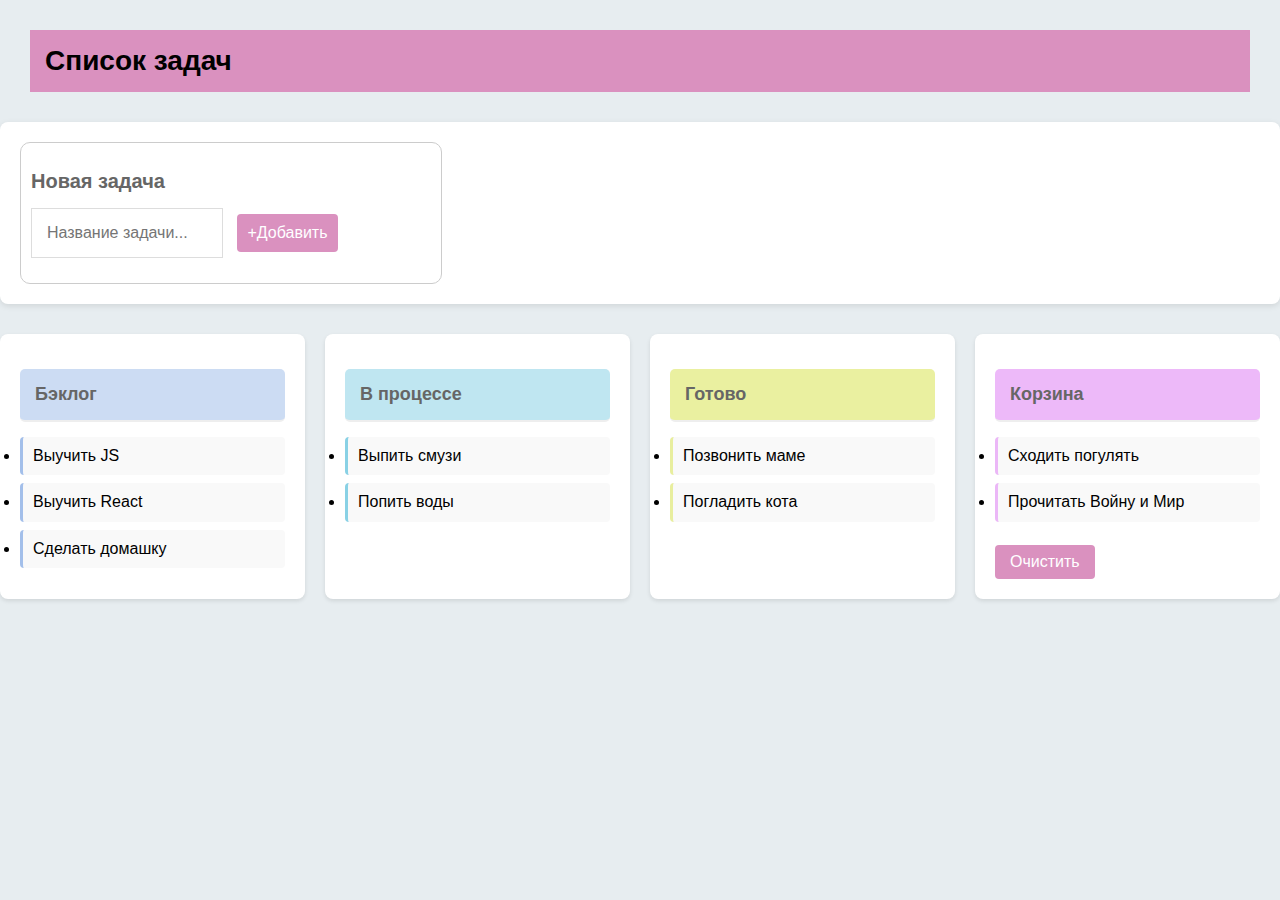
<file: index.html>
<!DOCTYPE html>
<html lang="en">
<head>
	<meta charset="UTF-8">
	<meta name="viewport" content="width=device-width, initial-scale=1.0">
	<title>Tairkina A.S.</title>
	<link rel="stylesheet" href="static/styles/style.css">
    <link rel="stylesheet" href="static/styles/normalize.css">
</head>
<body>
	<header>
		<h1> Список задач </h1>
	</header>
	<main>
		<div class="new_task">
			<form>
			<h2> Новая задача </h2>
			<input type="text" placeholder="Название задачи...">
			<button> +Добавить </button>
			</form>
		</div>

		<div class="desk">
		<div class ="backlog">
			<h2> Бэклог </h2>
			<li> Выучить JS </li>
			<li> Выучить React</li>
			<li> Сделать домашку </ki>
		</div>	

		<div class="processing"> 
			<h2> В процессе</h2>
			<li> Выпить смузи </li>
			<li> Попить воды </li>
		</div>	

		<div class= "done"> 
			<h2> Готово </h2>
			<li> Позвонить маме </li>
			<li> Погладить кота </li>
		</div>

		<div class="delete">
			<h2> Корзина </h2>
			<li> Сходить погулять </li>
			<li> Прочитать Войну и Мир </li>
			<button> Очистить </button>
		</div>

		</div>
	</main>
</body>
</html>
</file>
<file: static/styles/style.css>
body{
    font-family: Arial,sans-serif;
    background-color: #e7edf0;
    box-sizing:  border-box;
}

header{
    text-align: left;
    margin-bottom: 20px;
    margin: 30px;
    background-color: #da91bf;
}

header h1{
    color: black;
    font-size: 28px;
    background-color: #da91bf;
    padding: 15px;
    border-radius: 5px;
    
}

.new_task{
    background: white;
    padding: 20px;
    border-radius: 8px;
    margin-bottom: 30px;
    box-shadow: 0 2px 6px rgba(0,0,0,0.1);
    list-style-type: none;
}

.new_task h2{
    color: #666;
    font-size: 20px;
    margin-bottom: 15px;
}

.new_task input{
    width: 40%;
    padding: 15px;
    border: 1px solid #ddd;
    margin-right: 10px;
}

.new_task button{
    padding: 10px 10px;
    background-color: #da91bf;
    color:white;
    border: none;
    border-radius: 4px;
    cursor: pointer;
}

.new_task form {
    width: 400px;
    height: 120px;
    padding: 10px;
    border: 1px solid #ccc;
    border-radius: 10px;
}

.new_task button:hover{
    background-color: #da91bf;
}

.desk {
  display: flex;
  gap: 20px;
  flex-wrap: wrap;
}

.desk > div {
  background: white;
  padding: 20px;
  border-radius: 8px;
  flex: 1;
  min-width: 200px;
  box-shadow: 0 2px 4px rgba(0,0,0,0.1);
}

.desk h2 {
  color: #666;
  font-size: 18px;
  margin-bottom: 15px;
  padding-bottom: 10px;
  border-bottom: 2px solid #eee;
}

.desk li {
  background: #f9f9f9;
  padding: 10px;
  margin: 8px 0;
  border-radius: 4px;
  border-left: 3px solid #ddd;
}

.delete button {
  margin-top: 15px;
  padding: 8px 15px;
  background-color: #da91bf;
  color: white;
  border: none;
  border-radius: 4px;
  cursor: pointer;
}

.delete button:hover {
  background-color: #cc0096;
}

/*для колонок*/

.backlog li {
  border-left-color: #a3bfea;
}
.backlog h2 {
  background-color: #a3c0ea8c;
  padding: 15px;
  border-radius: 5px;
}

.processing li {
  border-left-color: #89d1e5;
}
.processing h2 {
  background-color: #89d1e58a;
  padding: 15px;
  border-radius: 5px;
}

.done li {
  border-left-color: #e0e872ab;
}
.done h2 {
  background-color: #e0e872ab;
  padding: 15px;
  border-radius: 5px;
}

.delete li {
  border-left-color: #e494f6a8;
}
.delete h2 {
  background-color: #e494f6a8;
  padding: 15px;
  border-radius: 5px;
}
</file>
